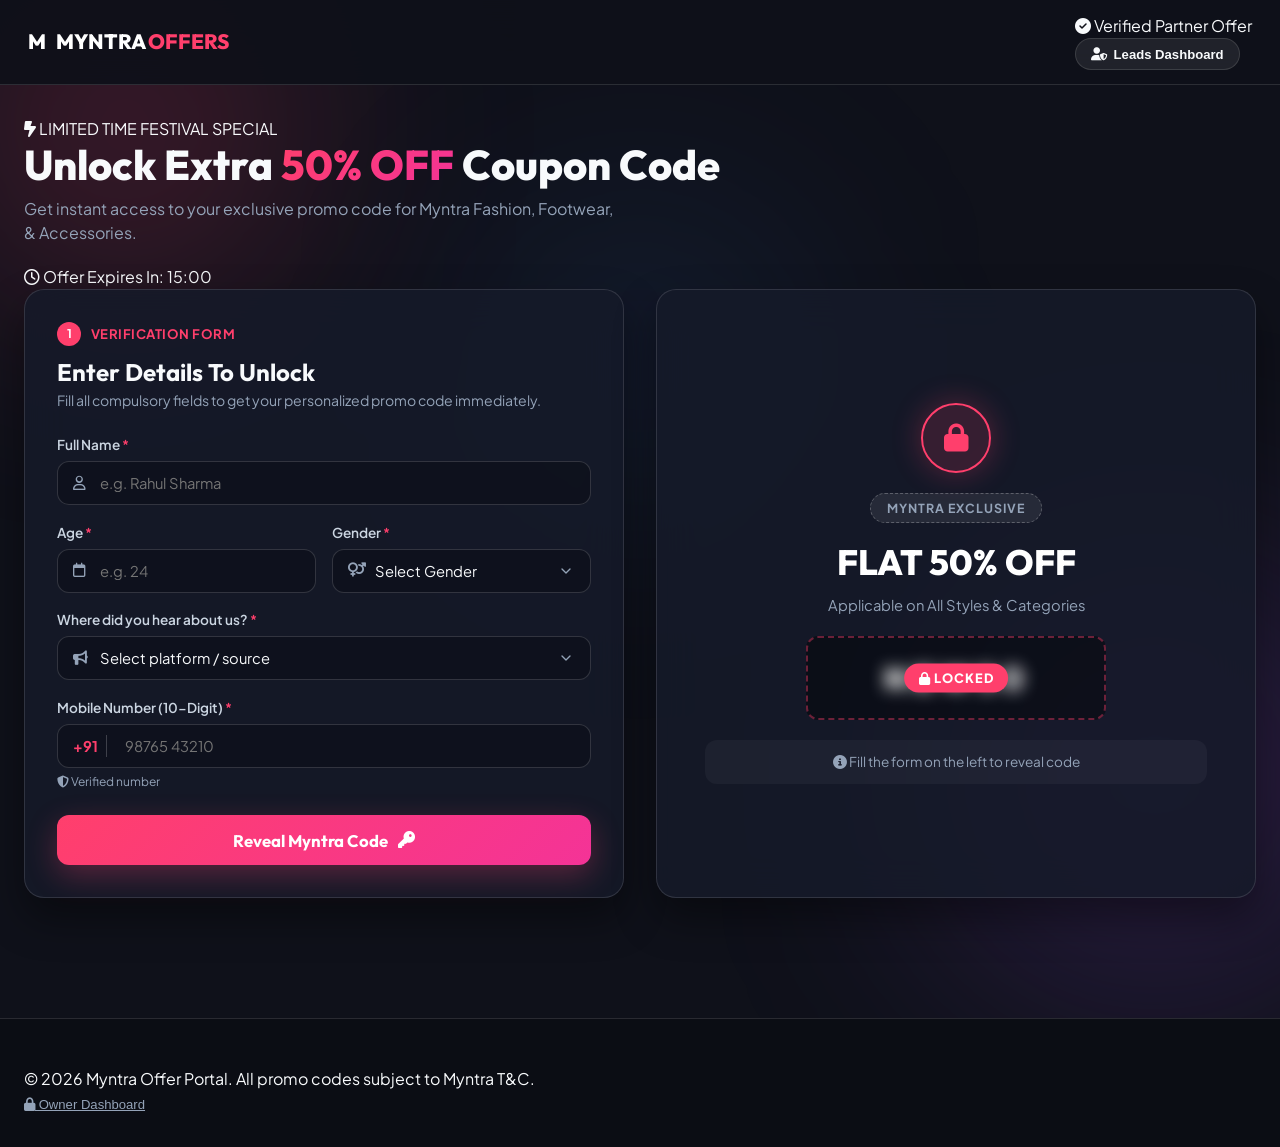
<file: index.html>
<!DOCTYPE html>
<html lang="en">

<head>
    <meta charset="UTF-8">
    <meta name="viewport" content="width=device-width, initial-scale=1.0">
    <title>Myntra Exclusive Offer | Claim Your 50% Off Coupon</title>
    <meta name="description"
        content="Unlock exclusive Myntra discount coupon code NEW50 by filling in your quick details. Flat 50% OFF on top fashion brands!">

    <!-- Google Fonts -->
    <link rel="preconnect" href="https://fonts.googleapis.com">
    <link rel="preconnect" href="https://fonts.gstatic.com" crossorigin>
    <link
        href="https://fonts.googleapis.com/css2?family=Plus+Jakarta+Sans:wght@400;500;600;700;800&family=Outfit:wght@500;600;700;800&display=swap"
        rel="stylesheet">

    <!-- FontAwesome Icons -->
    <link rel="stylesheet" href="https://cdnjs.cloudflare.com/ajax/libs/font-awesome/6.4.0/css/all.min.css">

    <!-- CSS -->
    <link rel="stylesheet" href="styles.css">
</head>

<body>
    <!-- Background Decor Elements -->
    <div class="bg-blur bg-blur-1"></div>
    <div class="bg-blur bg-blur-2"></div>
    <div class="bg-blur bg-blur-3"></div>

    <!-- Canvas for Confetti -->
    <canvas id="confetti-canvas"></canvas>

    <!-- Top Navigation Header -->
    <header class="navbar">
        <div class="nav-container">
            <div class="brand-logo">
                <span class="brand-m">M</span>
                <span class="brand-name">MYNTRA<span class="highlight">OFFERS</span></span>
            </div>
            <div class="nav-badges">
                <span class="badge badge-verified"><i class="fa-solid fa-circle-check"></i> Verified Partner
                    Offer</span>
                <button id="open-admin-btn" class="btn-admin-trigger" title="Owner Lead Dashboard">
                    <i class="fa-solid fa-user-shield"></i> Leads Dashboard
                </button>
            </div>
        </div>
    </header>

    <!-- Main Content Container -->
    <main class="main-wrapper">
        <div class="container">

            <!-- Banner & Headline -->
            <section class="hero-section">
                <div class="tag-pill">
                    <i class="fa-solid fa-bolt-lightning"></i> LIMITED TIME FESTIVAL SPECIAL
                </div>
                <h1 class="hero-title">Unlock Extra <span class="text-gradient">50% OFF</span> Coupon Code</h1>
                <p class="hero-subtitle">Get instant access to your exclusive promo code for Myntra Fashion, Footwear, &
                    Accessories.</p>

                <div class="timer-card">
                    <i class="fa-regular fa-clock"></i> Offer Expires In: <span id="countdown">14:59</span>
                </div>
            </section>

            <!-- Card Layout (Form + Offer Preview) -->
            <div class="card-grid">

                <!-- Left Column: Form -->
                <div class="glass-card form-card">
                    <div class="card-header">
                        <div class="step-indicator">
                            <span class="step-circle active">1</span>
                            <span class="step-label">Verification Form</span>
                        </div>
                        <h2>Enter Details To Unlock</h2>
                        <p>Fill all compulsory fields to get your personalized promo code immediately.</p>
                    </div>

                    <form id="couponForm" class="styled-form" novalidate>

                        <!-- Full Name -->
                        <div class="form-group">
                            <label for="fullName">Full Name <span class="req">*</span></label>
                            <div class="input-wrapper">
                                <i class="fa-regular fa-user field-icon"></i>
                                <input type="text" id="fullName" placeholder="e.g. Rahul Sharma" required
                                    autocomplete="name">
                            </div>
                            <span class="error-msg" id="nameError">Please enter your valid name</span>
                        </div>

                        <!-- Age & Gender Row -->
                        <div class="form-row">
                            <!-- Age -->
                            <div class="form-group col-half">
                                <label for="age">Age <span class="req">*</span></label>
                                <div class="input-wrapper">
                                    <i class="fa-regular fa-calendar field-icon"></i>
                                    <input type="number" id="age" min="10" max="120" placeholder="e.g. 24" required>
                                </div>
                                <span class="error-msg" id="ageError">Enter valid age (10-120)</span>
                            </div>

                            <!-- Gender -->
                            <div class="form-group col-half">
                                <label for="gender">Gender <span class="req">*</span></label>
                                <div class="input-wrapper">
                                    <i class="fa-solid fa-venus-mars field-icon"></i>
                                    <select id="gender" required>
                                        <option value="" disabled selected>Select Gender</option>
                                        <option value="Male">Male</option>
                                        <option value="Female">Female</option>
                                        <option value="Other">Other</option>
                                        <option value="Prefer not to say">Prefer not to say</option>
                                    </select>
                                </div>
                                <span class="error-msg" id="genderError">Please select gender</span>
                            </div>
                        </div>

                        <!-- Where did you hear from us -->
                        <div class="form-group">
                            <label for="source">Where did you hear about us? <span class="req">*</span></label>
                            <div class="input-wrapper">
                                <i class="fa-solid fa-bullhorn field-icon"></i>
                                <select id="source" required>
                                    <option value="" disabled selected>Select platform / source</option>
                                    <option value="Instagram">Instagram Ad / Post</option>
                                    <option value="Facebook">Facebook</option>
                                    <option value="YouTube">YouTube</option>
                                    <option value="Friend / Family">Friend or Family</option>
                                    <option value="Google Search">Google Search</option>
                                    <option value="WhatsApp">WhatsApp Group / Message</option>
                                    <option value="Other">Other</option>
                                </select>
                            </div>
                            <span class="error-msg" id="sourceError">Please select where you heard about this</span>
                        </div>

                        <!-- Mobile Number -->
                        <div class="form-group">
                            <label for="mobile">Mobile Number (10-Digit) <span class="req">*</span></label>
                            <div class="input-wrapper mobile-input-wrapper">
                                <span class="country-prefix">+91</span>
                                <input type="tel" id="mobile" placeholder="98765 43210" maxlength="10" required
                                    autocomplete="tel">
                            </div>
                            <span class="error-msg" id="mobileError">Please enter a valid 10-digit mobile number</span>
                            <small class="field-hint"><i class="fa-solid fa-shield-halved"></i> Verified number</small>
                        </div>

                        <!-- Submit Button -->
                        <button type="submit" id="submitBtn" class="btn-primary">
                            <span>Reveal Myntra Code</span>
                            <i class="fa-solid fa-key"></i>
                        </button>
                    </form>
                </div>

                <!-- Right Column: Locked/Unlocked Coupon Card -->
                <div class="glass-card coupon-display-card">

                    <!-- State 1: Locked View -->
                    <div id="lockedView" class="coupon-box locked">
                        <div class="lock-icon-wrapper">
                            <i class="fa-solid fa-lock"></i>
                        </div>
                        <div class="coupon-brand-badge">MYNTRA EXCLUSIVE</div>
                        <h3 class="coupon-offer-title">FLAT 50% OFF</h3>
                        <p class="coupon-offer-sub">Applicable on All Styles & Categories</p>

                        <div class="coupon-hidden-preview">
                            <span class="blur-code">NEW50</span>
                            <span class="lock-overlay"><i class="fa-solid fa-lock"></i> LOCKED</span>
                        </div>

                        <div class="unlock-steps-info">
                            <p><i class="fa-solid fa-circle-info"></i> Fill the form on the left to reveal code

                        </div>
                    </div>

                    <!-- State 2: Unlocked View (Hidden initially) -->
                    <div id="unlockedView" class="coupon-box unlocked hidden">
                        <div class="success-badge">
                            <i class="fa-solid fa-circle-check"></i> UNLOCKED SUCCESSFUL!
                        </div>
                        <div class="coupon-brand-badge">MYNTRA PROMO CODE</div>

                        <h3 class="coupon-offer-title">CONGRATULATIONS!</h3>
                        <p class="coupon-offer-sub">Your coupon code is ready to use on Myntra app & web.</p>

                        <!-- Revealed Coupon Box -->
                        <div class="code-box-revealed">
                            <div class="code-text" id="couponCode">NEW50</div>
                            <button id="copyBtn" class="btn-copy">
                                <i class="fa-regular fa-copy"></i>
                                <span id="copyText">COPY CODE</span>
                            </button>
                        </div>

                        <div class="coupon-perks">
                            <div class="perk-item"><i class="fa-solid fa-check"></i> Flat 50% Discount</div>
                            <div class="perk-item"><i class="fa-solid fa-check"></i> Valid on Brands & Clearance</div>
                            <div class="perk-item"><i class="fa-solid fa-check"></i> Instant Checkout Discount</div>
                        </div>

                        <a href="https://www.myntra.com" target="_blank" rel="noopener" class="btn-shop">
                            <span>Shop Now on Myntra</span>
                            <i class="fa-solid fa-arrow-right"></i>
                        </a>
                    </div>

                </div>

            </div>
        </div>
    </main>

    <!-- Footer -->
    <footer class="footer">
        <div class="footer-container">
            <p>© 2026 Myntra Offer Portal. All promo codes subject to Myntra T&C.</p>
            <button id="footerAdminBtn" class="footer-admin-link"><i class="fa-solid fa-lock"></i> Owner
                Dashboard</button>
        </div>
    </footer>

    <!-- Owner / Admin Lead Management Modal -->
    <div id="adminModal" class="modal-backdrop hidden">
        <div class="modal-card">
            <div class="modal-header">
                <div>
                    <h2><i class="fa-solid fa-database"></i> Captured User Leads Dashboard</h2>
                    <p class="modal-subtitle">View, search, and export data submitted by users on this page.</p>
                </div>
                <button id="closeAdminBtn" class="btn-close-modal"><i class="fa-solid fa-xmark"></i></button>
            </div>

            <!-- Modal Body: Password protection or Lead Table -->
            <div class="modal-body">

                <!-- Auth Section (if not logged in) -->
                <div id="adminAuthSection" class="admin-auth-box">
                    <div class="auth-icon"><i class="fa-solid fa-shield-halved"></i></div>
                    <h3>Owner Verification</h3>
                    <p>Enter passkey to view stored lead records.</p>
                    <div class="auth-input-group">
                        <input type="password" id="adminPinInput" placeholder="Enter PIN"
                            autocomplete="current-password">
                        <button id="adminLoginBtn" class="btn-primary-sm">Login</button>
                    </div>
                    <span id="authError" class="auth-error-msg hidden">Invalid Access PIN</span>
                </div>

                <!-- Content Section (Shown when authenticated) -->
                <div id="adminDataSection" class="admin-data-box hidden">

                    <div class="table-actions">
                        <div class="search-box">
                            <i class="fa-solid fa-magnifying-glass"></i>
                            <input type="text" id="leadSearchInput" placeholder="Search name, phone, platform...">
                        </div>
                        <div class="action-buttons">
                            <button id="exportCsvBtn" class="btn-action btn-export">
                                <i class="fa-solid fa-file-csv"></i> Download CSV
                            </button>
                            <button id="exportJsonBtn" class="btn-action btn-export-json">
                                <i class="fa-solid fa-code"></i> Download JSON
                            </button>
                            <button id="clearDataBtn" class="btn-action btn-danger">
                                <i class="fa-solid fa-trash-can"></i> Clear All
                            </button>
                        </div>
                    </div>

                    <div class="stats-bar">
                        <span>Total Submissions: <strong id="totalLeadsCount">0</strong></span>
                        <span>Code Revealed: <strong class="badge-tag">NEW50</strong></span>
                    </div>

                    <div class="table-responsive">
                        <table class="leads-table">
                            <thead>
                                <tr>
                                    <th>#</th>
                                    <th>Date & Time</th>
                                    <th>Full Name</th>
                                    <th>Age</th>
                                    <th>Gender</th>
                                    <th>Heard From</th>
                                    <th>Mobile Number</th>
                                </tr>
                            </thead>
                            <tbody id="leadsTableBody">
                                <!-- Dynamic Rows injected here -->
                            </tbody>
                        </table>
                        <div id="emptyLeadsState" class="empty-state hidden">
                            <i class="fa-regular fa-folder-open"></i>
                            <p>No user submissions captured yet. Fill out the main form to test!</p>
                        </div>
                    </div>

                </div>

            </div>
        </div>
    </div>

    <!-- Notification Toast -->
    <div id="toast" class="toast hidden">
        <i class="fa-solid fa-circle-check"></i>
        <span id="toastMsg">Code copied to clipboard!</span>
    </div>

    <!-- Scripts -->
    <script src="script.js"></script>
</body>

</html>
</file>
<file: styles.css>
/* ==========================================================================
   MYNTRA REAL E-COMMERCE & COUPON REVEAL STYLES
   ========================================================================== */

:root {
    --primary: #ff3f6c;
    --primary-hover: #e0325b;
    --primary-gradient: linear-gradient(135deg, #ff3f6c 0%, #f43397 100%);
    --accent-gold: #ffb400;
    --bg-dark: #0f111a;
    --card-bg: rgba(22, 26, 42, 0.85);
    --card-border: rgba(255, 255, 255, 0.12);
    --input-bg: rgba(13, 16, 27, 0.7);
    --input-border: rgba(255, 255, 255, 0.15);
    --input-focus: #ff3f6c;
    --text-main: #f8fafc;
    --text-muted: #94a3b8;
    --text-dark: #1e293b;
    --success: #10b981;
    --error: #ef4444;
    --radius-lg: 20px;
    --radius-md: 12px;
    --font-main: 'Plus Jakarta Sans', sans-serif;
    --font-heading: 'Outfit', sans-serif;
    --shadow-glow: 0 10px 30px rgba(255, 63, 108, 0.3);
}

/* Global Reset */
* {
    margin: 0;
    padding: 0;
    box-sizing: border-box;
}

body {
    font-family: var(--font-main);
    background-color: var(--bg-dark);
    color: var(--text-main);
    min-height: 100vh;
    overflow-x: hidden;
    position: relative;
    line-height: 1.5;
}

/* Top Announcement Ticker Bar */
.announcement-bar {
    background: var(--primary-gradient);
    color: white;
    font-size: 0.82rem;
    font-weight: 600;
    text-align: center;
    padding: 0.4rem 1rem;
    letter-spacing: 0.3px;
}
.announcement-bar strong {
    font-weight: 800;
}

/* Background Ambient Glow */
.bg-blur {
    position: fixed;
    border-radius: 50%;
    filter: blur(120px);
    z-index: -1;
    pointer-events: none;
}
.bg-blur-1 {
    width: 350px;
    height: 350px;
    background: rgba(255, 63, 108, 0.22);
    top: -50px;
    left: -50px;
}
.bg-blur-2 {
    width: 450px;
    height: 450px;
    background: rgba(168, 85, 247, 0.18);
    bottom: -100px;
    right: -100px;
}
.bg-blur-3 {
    width: 300px;
    height: 300px;
    background: rgba(59, 130, 246, 0.12);
    top: 40%;
    left: 50%;
    transform: translate(-50%, -50%);
}

/* Canvas Confetti */
#confetti-canvas {
    position: fixed;
    top: 0;
    left: 0;
    width: 100vw;
    height: 100vh;
    pointer-events: none;
    z-index: 999;
}

/* Navbar */
.navbar {
    width: 100%;
    padding: 0.9rem 1.75rem;
    border-bottom: 1px solid var(--card-border);
    backdrop-filter: blur(20px);
    background: rgba(15, 17, 26, 0.92);
    position: sticky;
    top: 0;
    z-index: 50;
}
.nav-container {
    max-width: 1280px;
    margin: 0 auto;
    display: flex;
    justify-content: space-between;
    align-items: center;
    gap: 1.25rem;
}

.brand-logo {
    display: flex;
    align-items: center;
    gap: 0.6rem;
    font-family: var(--font-heading);
    font-weight: 800;
    font-size: 1.3rem;
    text-decoration: none;
    color: white;
}
.myntra-logo-svg {
    filter: drop-shadow(0 2px 8px rgba(255, 63, 108, 0.4));
}
.brand-name .highlight {
    color: var(--primary);
    margin-left: 2px;
}

/* Navigation Links */
.nav-categories {
    display: flex;
    align-items: center;
    gap: 1.5rem;
}
.cat-link {
    color: #e2e8f0;
    text-decoration: none;
    font-size: 0.85rem;
    font-weight: 700;
    letter-spacing: 0.5px;
    position: relative;
    padding: 0.4rem 0;
    transition: color 0.2s ease;
}
.cat-link:hover, .cat-link.active {
    color: var(--primary);
}
.cat-link::after {
    content: '';
    position: absolute;
    bottom: 0;
    left: 0;
    width: 0;
    height: 2px;
    background: var(--primary);
    transition: width 0.25s ease;
}
.cat-link:hover::after, .cat-link.active::after {
    width: 100%;
}
.studio-link .tag-new {
    background: var(--primary);
    color: white;
    font-size: 0.65rem;
    padding: 0.1rem 0.35rem;
    border-radius: 4px;
    margin-left: 0.2rem;
    vertical-align: super;
}

/* Nav Search Bar */
.nav-search {
    position: relative;
    flex: 1;
    max-width: 380px;
}
.nav-search .search-icon {
    position: absolute;
    left: 1rem;
    top: 50%;
    transform: translateY(-50%);
    color: var(--text-muted);
    font-size: 0.85rem;
}
.nav-search input {
    padding: 0.6rem 1rem 0.6rem 2.4rem;
    font-size: 0.88rem;
    border-radius: 20px;
    background: rgba(255, 255, 255, 0.06);
    border: 1px solid rgba(255, 255, 255, 0.12);
}
.nav-search input:focus {
    background: rgba(255, 255, 255, 0.1);
    border-color: var(--primary);
}

/* Nav Actions */
.nav-actions {
    display: flex;
    align-items: center;
    gap: 1.25rem;
}
.action-item {
    display: flex;
    flex-direction: column;
    align-items: center;
    font-size: 0.72rem;
    font-weight: 700;
    color: #cbd5e1;
    cursor: pointer;
    position: relative;
    transition: color 0.2s ease;
}
.action-item i {
    font-size: 1.15rem;
    margin-bottom: 0.15rem;
}
.action-item:hover {
    color: var(--primary);
}
.badge-count {
    position: absolute;
    top: -4px;
    right: 2px;
    background: var(--primary);
    color: white;
    font-size: 0.65rem;
    width: 16px;
    height: 16px;
    border-radius: 50%;
    display: flex;
    align-items: center;
    justify-content: center;
    font-weight: 800;
}

.btn-admin-trigger {
    background: rgba(255, 255, 255, 0.08);
    color: var(--text-main);
    border: 1px solid var(--card-border);
    padding: 0.45rem 0.95rem;
    border-radius: 20px;
    font-size: 0.82rem;
    font-weight: 600;
    cursor: pointer;
    transition: all 0.2s ease;
    display: flex;
    align-items: center;
    gap: 0.4rem;
}
.btn-admin-trigger:hover {
    background: rgba(255, 63, 108, 0.2);
    border-color: var(--primary);
    color: white;
}

@media (max-width: 1024px) {
    .nav-categories { display: none; }
    .nav-search { max-width: 240px; }
}

/* Main Layout Wrapper */
.main-wrapper {
    padding: 2rem 1.5rem 4rem;
}
.container {
    max-width: 1240px;
    margin: 0 auto;
}

/* Hero Promotional Banner */
.hero-promo-banner {
    background: linear-gradient(135deg, rgba(255, 63, 108, 0.18) 0%, rgba(168, 85, 247, 0.15) 100%);
    border: 1px solid rgba(255, 63, 108, 0.3);
    border-radius: var(--radius-lg);
    padding: 2.25rem 2.5rem;
    display: flex;
    justify-content: space-between;
    align-items: center;
    margin-bottom: 2rem;
    position: relative;
    overflow: hidden;
    backdrop-filter: blur(10px);
}
.badge-festive {
    display: inline-flex;
    align-items: center;
    gap: 0.4rem;
    background: rgba(255, 63, 108, 0.2);
    color: var(--primary);
    border: 1px solid rgba(255, 63, 108, 0.4);
    padding: 0.35rem 0.9rem;
    border-radius: 20px;
    font-size: 0.78rem;
    font-weight: 800;
    letter-spacing: 0.5px;
    margin-bottom: 0.75rem;
}
.hero-title {
    font-family: var(--font-heading);
    font-size: 2.6rem;
    font-weight: 800;
    line-height: 1.15;
    margin-bottom: 0.5rem;
}
.text-gradient {
    background: var(--primary-gradient);
    -webkit-background-clip: text;
    -webkit-text-fill-color: transparent;
}
.hero-subtitle {
    color: var(--text-muted);
    font-size: 1rem;
    margin-bottom: 1.25rem;
    max-width: 600px;
}
.hero-timer-box {
    display: inline-flex;
    align-items: center;
    gap: 0.5rem;
    background: rgba(255, 180, 0, 0.15);
    color: var(--accent-gold);
    border: 1px solid rgba(255, 180, 0, 0.35);
    padding: 0.45rem 1.1rem;
    border-radius: 30px;
    font-size: 0.88rem;
    font-weight: 700;
}
.hero-timer-box #countdown {
    font-family: monospace;
    font-size: 1.05rem;
}

.hero-promo-badge-card {
    display: flex;
    align-items: center;
    justify-content: center;
}
.floating-coupon-tag {
    background: linear-gradient(135deg, #ff3f6c 0%, #f43397 100%);
    color: white;
    padding: 1.25rem 2rem;
    border-radius: var(--radius-md);
    font-family: var(--font-heading);
    font-size: 1.3rem;
    font-weight: 800;
    box-shadow: 0 15px 35px rgba(255, 63, 108, 0.4);
    transform: rotate(-3deg);
    border: 2px dashed rgba(255, 255, 255, 0.4);
}
.code-preview {
    letter-spacing: 3px;
    background: rgba(0, 0, 0, 0.25);
    padding: 0.2rem 0.6rem;
    border-radius: 6px;
}

@media (max-width: 850px) {
    .hero-promo-banner {
        flex-direction: column;
        align-items: flex-start;
        gap: 1.5rem;
    }
    .hero-title { font-size: 2rem; }
}

/* Category Pills Bar */
.category-pills-bar {
    display: flex;
    gap: 0.75rem;
    overflow-x: auto;
    padding-bottom: 0.5rem;
    margin-bottom: 2.25rem;
    scrollbar-width: none;
}
.pill-btn {
    background: rgba(255, 255, 255, 0.05);
    color: var(--text-main);
    border: 1px solid var(--card-border);
    padding: 0.55rem 1.2rem;
    border-radius: 30px;
    font-family: var(--font-main);
    font-size: 0.85rem;
    font-weight: 700;
    cursor: pointer;
    white-space: nowrap;
    transition: all 0.2s ease;
    display: flex;
    align-items: center;
    gap: 0.5rem;
}
.pill-btn:hover, .pill-btn.active {
    background: var(--primary);
    border-color: var(--primary);
    color: white;
    box-shadow: var(--shadow-glow);
}

/* Coupon Claim Section Header */
.section-title-wrap {
    margin-bottom: 1.5rem;
}
.section-title-wrap h2 {
    font-family: var(--font-heading);
    font-size: 1.75rem;
    font-weight: 800;
    display: flex;
    align-items: center;
    gap: 0.6rem;
}
.section-title-wrap p {
    color: var(--text-muted);
    font-size: 0.92rem;
}
.text-pink {
    color: var(--primary);
}

/* Card Grid Layout */
.card-grid {
    display: grid;
    grid-template-columns: 1fr 1fr;
    gap: 2rem;
    margin-bottom: 3.5rem;
}

@media (max-width: 900px) {
    .card-grid {
        grid-template-columns: 1fr;
    }
}

/* Glassmorphism Form Card & Coupon Card */
.glass-card {
    background: var(--card-bg);
    border: 1px solid var(--card-border);
    backdrop-filter: blur(20px);
    border-radius: var(--radius-lg);
    padding: 2rem;
    box-shadow: 0 20px 40px rgba(0, 0, 0, 0.4);
}

.card-header {
    margin-bottom: 1.5rem;
}
.step-indicator {
    display: flex;
    align-items: center;
    gap: 0.6rem;
    margin-bottom: 0.5rem;
}
.step-circle {
    width: 24px;
    height: 24px;
    border-radius: 50%;
    background: var(--primary);
    color: white;
    display: flex;
    align-items: center;
    justify-content: center;
    font-size: 0.75rem;
    font-weight: 700;
}
.step-label {
    font-size: 0.82rem;
    text-transform: uppercase;
    letter-spacing: 0.5px;
    color: var(--primary);
    font-weight: 700;
}
.card-header h2 {
    font-family: var(--font-heading);
    font-size: 1.5rem;
    font-weight: 700;
}
.card-header p {
    color: var(--text-muted);
    font-size: 0.88rem;
}

.styled-form {
    display: flex;
    flex-direction: column;
    gap: 1.1rem;
}
.form-group {
    display: flex;
    flex-direction: column;
    gap: 0.35rem;
}
.form-row {
    display: flex;
    gap: 1rem;
}
.col-half { flex: 1; }

label {
    font-size: 0.85rem;
    font-weight: 600;
    color: #cbd5e1;
}
label .req { color: var(--primary); }

.input-wrapper {
    position: relative;
    display: flex;
    align-items: center;
}
.field-icon {
    position: absolute;
    left: 1rem;
    color: var(--text-muted);
    font-size: 0.9rem;
    pointer-events: none;
}
input, select {
    width: 100%;
    padding: 0.75rem 1rem 0.75rem 2.6rem;
    background: var(--input-bg);
    border: 1px solid var(--input-border);
    border-radius: var(--radius-md);
    color: var(--text-main);
    font-family: var(--font-main);
    font-size: 0.92rem;
    outline: none;
    transition: all 0.2s ease;
}
select {
    cursor: pointer;
    appearance: none;
    background-image: url("data:image/svg+xml;charset=UTF-8,%3csvg xmlns='http://www.w3.org/2000/svg' viewBox='0 0 24 24' fill='none' stroke='%2394a3b8' stroke-width='2' stroke-linecap='round' stroke-linejoin='round'%3e%3cpolyline points='6 9 12 15 18 9'%3e%3c/polyline%3e%3c/svg%3e");
    background-repeat: no-repeat;
    background-position: right 1rem center;
    background-size: 1rem;
    padding-right: 2.5rem;
}
select option {
    background-color: #1a1d2e;
    color: white;
}
input:focus, select:focus {
    border-color: var(--input-focus);
    box-shadow: 0 0 0 3px rgba(255, 63, 108, 0.25);
}

.mobile-input-wrapper {
    position: relative;
}
.country-prefix {
    position: absolute;
    left: 1rem;
    font-weight: 700;
    color: var(--primary);
    font-size: 0.92rem;
    pointer-events: none;
    border-right: 1px solid rgba(255, 255, 255, 0.2);
    padding-right: 0.5rem;
}
.mobile-input-wrapper input {
    padding-left: 4.2rem;
}

.error-msg {
    font-size: 0.78rem;
    color: var(--error);
    display: none;
}
.error-msg.visible {
    display: block;
}
.form-group.has-error input, .form-group.has-error select {
    border-color: var(--error);
    background: rgba(239, 68, 68, 0.08);
}
.field-hint {
    font-size: 0.75rem;
    color: var(--text-muted);
}

.btn-primary {
    margin-top: 0.4rem;
    background: var(--primary-gradient);
    color: white;
    border: none;
    padding: 0.9rem 1.5rem;
    border-radius: var(--radius-md);
    font-family: var(--font-heading);
    font-size: 1.05rem;
    font-weight: 700;
    cursor: pointer;
    transition: all 0.25s ease;
    box-shadow: var(--shadow-glow);
    display: flex;
    align-items: center;
    justify-content: center;
    gap: 0.6rem;
    width: 100%;
}
.btn-primary:hover {
    transform: translateY(-2px);
    box-shadow: 0 15px 35px rgba(255, 63, 108, 0.45);
}

/* Coupon Box Container */
.coupon-display-card {
    min-height: 480px;
    display: flex;
    flex-direction: column;
    justify-content: center;
}
.coupon-box {
    text-align: center;
    padding: 1.5rem 1rem;
    display: flex;
    flex-direction: column;
    align-items: center;
    gap: 1.25rem;
    width: 100%;
}
.coupon-brand-badge {
    background: rgba(255, 255, 255, 0.08);
    border: 1px dashed rgba(255, 255, 255, 0.25);
    padding: 0.3rem 1rem;
    border-radius: 20px;
    font-size: 0.78rem;
    font-weight: 700;
    letter-spacing: 1px;
    color: var(--text-muted);
}
.coupon-offer-title {
    font-family: var(--font-heading);
    font-size: 2.2rem;
    font-weight: 800;
    color: #ffffff;
    line-height: 1.1;
}
.coupon-offer-sub {
    color: var(--text-muted);
    font-size: 0.92rem;
    margin-top: -0.5rem;
}

.lock-icon-wrapper {
    width: 70px;
    height: 70px;
    border-radius: 50%;
    background: rgba(255, 63, 108, 0.15);
    border: 2px solid var(--primary);
    display: flex;
    align-items: center;
    justify-content: center;
    font-size: 1.75rem;
    color: var(--primary);
    box-shadow: 0 0 30px rgba(255, 63, 108, 0.3);
    animation: pulse 2s infinite;
}
@keyframes pulse {
    0%, 100% { transform: scale(1); box-shadow: 0 0 20px rgba(255, 63, 108, 0.3); }
    50% { transform: scale(1.05); box-shadow: 0 0 35px rgba(255, 63, 108, 0.6); }
}

.coupon-hidden-preview {
    position: relative;
    background: rgba(0, 0, 0, 0.4);
    border: 2px dashed rgba(255, 63, 108, 0.4);
    padding: 1rem 2.5rem;
    border-radius: var(--radius-md);
    width: 100%;
    max-width: 300px;
    overflow: hidden;
}
.blur-code {
    font-family: var(--font-heading);
    font-size: 2rem;
    font-weight: 800;
    letter-spacing: 6px;
    filter: blur(8px);
    user-select: none;
    color: #ffffff;
}
.lock-overlay {
    position: absolute;
    top: 50%;
    left: 50%;
    transform: translate(-50%, -50%);
    background: var(--primary);
    color: white;
    padding: 0.3rem 0.9rem;
    border-radius: 20px;
    font-size: 0.8rem;
    font-weight: 800;
    letter-spacing: 1px;
    white-space: nowrap;
}

.unlock-steps-info {
    font-size: 0.85rem;
    color: var(--text-muted);
    background: rgba(255, 255, 255, 0.04);
    padding: 0.75rem 1.25rem;
    border-radius: var(--radius-md);
    width: 100%;
}

.coupon-box.unlocked {
    animation: fadeInUp 0.5s ease forwards;
}
@keyframes fadeInUp {
    from { opacity: 0; transform: translateY(20px); }
    to { opacity: 1; transform: translateY(0); }
}
.success-badge {
    background: rgba(16, 185, 129, 0.18);
    color: var(--success);
    border: 1px solid rgba(16, 185, 129, 0.4);
    padding: 0.45rem 1.2rem;
    border-radius: 30px;
    font-size: 0.85rem;
    font-weight: 700;
}

.code-box-revealed {
    background: linear-gradient(135deg, rgba(255, 63, 108, 0.25) 0%, rgba(244, 51, 151, 0.25) 100%);
    border: 2px dashed var(--primary);
    padding: 1.25rem 1.5rem;
    border-radius: var(--radius-md);
    width: 100%;
    max-width: 340px;
    display: flex;
    align-items: center;
    justify-content: space-between;
    box-shadow: var(--shadow-glow);
}
.code-text {
    font-family: var(--font-heading);
    font-size: 2.2rem;
    font-weight: 800;
    color: #ffffff;
    letter-spacing: 4px;
}
.btn-copy {
    background: #ffffff;
    color: var(--primary);
    border: none;
    padding: 0.6rem 1rem;
    border-radius: 8px;
    font-weight: 700;
    font-size: 0.8rem;
    cursor: pointer;
    transition: all 0.2s ease;
    display: flex;
    align-items: center;
    gap: 0.4rem;
    white-space: nowrap;
}
.btn-copy:hover { background: #f1f5f9; transform: scale(1.04); }
.btn-copy.copied { background: var(--success); color: white; }

.coupon-perks {
    display: flex;
    flex-direction: column;
    gap: 0.4rem;
    text-align: left;
    width: 100%;
    max-width: 320px;
    font-size: 0.85rem;
    color: #cbd5e1;
}
.perk-item i { color: var(--success); margin-right: 0.4rem; }

.btn-shop {
    background: #ffffff;
    color: var(--text-dark);
    text-decoration: none;
    padding: 0.9rem 1.5rem;
    border-radius: var(--radius-md);
    font-family: var(--font-heading);
    font-weight: 800;
    font-size: 1rem;
    display: flex;
    align-items: center;
    justify-content: center;
    gap: 0.6rem;
    width: 100%;
    max-width: 340px;
    transition: all 0.25s ease;
}
.btn-shop:hover {
    background: #f8fafc;
    transform: translateY(-2px);
}

/* Trending Products Grid */
.products-section {
    margin-bottom: 4rem;
}
.products-grid {
    display: grid;
    grid-template-columns: repeat(auto-fill, minmax(280px, 1fr));
    gap: 1.5rem;
}
.product-card {
    background: var(--card-bg);
    border: 1px solid var(--card-border);
    border-radius: var(--radius-md);
    overflow: hidden;
    transition: all 0.3s ease;
    display: flex;
    flex-direction: column;
}
.product-card:hover {
    transform: translateY(-6px);
    border-color: rgba(255, 63, 108, 0.4);
    box-shadow: 0 15px 30px rgba(0, 0, 0, 0.5);
}
.product-img-wrap {
    position: relative;
    width: 100%;
    height: 280px;
    overflow: hidden;
    background: #1e2436;
}
.product-img {
    width: 100%;
    height: 100%;
    object-fit: cover;
    transition: transform 0.4s ease;
}
.product-card:hover .product-img {
    transform: scale(1.06);
}
.discount-badge {
    position: absolute;
    top: 1rem;
    left: 1rem;
    background: var(--primary);
    color: white;
    font-size: 0.75rem;
    font-weight: 800;
    padding: 0.25rem 0.6rem;
    border-radius: 4px;
    box-shadow: 0 4px 10px rgba(255, 63, 108, 0.4);
}
.wishlist-btn {
    position: absolute;
    top: 1rem;
    right: 1rem;
    background: rgba(0, 0, 0, 0.5);
    color: white;
    border: none;
    width: 34px;
    height: 34px;
    border-radius: 50%;
    display: flex;
    align-items: center;
    justify-content: center;
    cursor: pointer;
    transition: all 0.2s ease;
}
.wishlist-btn:hover {
    background: var(--primary);
}

.product-info {
    padding: 1.25rem;
    display: flex;
    flex-direction: column;
    flex: 1;
}
.product-brand {
    font-family: var(--font-heading);
    font-size: 1rem;
    font-weight: 800;
    color: #ffffff;
    margin-bottom: 0.15rem;
}
.product-title {
    font-size: 0.85rem;
    color: var(--text-muted);
    margin-bottom: 0.85rem;
    white-space: nowrap;
    overflow: hidden;
    text-overflow: ellipsis;
}
.price-row {
    display: flex;
    align-items: center;
    gap: 0.6rem;
    margin-bottom: 1rem;
    margin-top: auto;
}
.price-offer {
    font-size: 1.15rem;
    font-weight: 800;
    color: #ffffff;
}
.price-mrp {
    font-size: 0.88rem;
    color: var(--text-muted);
    text-decoration: line-through;
}
.coupon-tag {
    font-size: 0.72rem;
    background: rgba(16, 185, 129, 0.15);
    color: var(--success);
    border: 1px solid rgba(16, 185, 129, 0.3);
    padding: 0.15rem 0.4rem;
    border-radius: 4px;
    font-weight: 700;
}
.btn-add-bag {
    width: 100%;
    background: rgba(255, 255, 255, 0.08);
    color: white;
    border: 1px solid var(--card-border);
    padding: 0.65rem;
    border-radius: 8px;
    font-family: var(--font-main);
    font-size: 0.85rem;
    font-weight: 700;
    cursor: pointer;
    transition: all 0.2s ease;
    display: flex;
    align-items: center;
    justify-content: center;
    gap: 0.4rem;
}
.btn-add-bag:hover {
    background: var(--primary);
    border-color: var(--primary);
}

/* Trust Bar */
.trust-bar {
    background: rgba(255, 255, 255, 0.03);
    border-top: 1px solid var(--card-border);
    border-bottom: 1px solid var(--card-border);
    padding: 2rem 1.5rem;
}
.trust-container {
    max-width: 1240px;
    margin: 0 auto;
    display: grid;
    grid-template-columns: repeat(auto-fit, minmax(280px, 1fr));
    gap: 2rem;
}
.trust-item {
    display: flex;
    align-items: center;
    gap: 1rem;
}
.trust-item i {
    font-size: 2.2rem;
    color: var(--primary);
}
.trust-item h4 {
    font-family: var(--font-heading);
    font-size: 1rem;
    font-weight: 800;
    color: white;
}
.trust-item p {
    font-size: 0.82rem;
    color: var(--text-muted);
}

/* Footer */
.footer {
    padding: 3rem 1.5rem 2rem;
    background: #0b0d14;
    border-top: 1px solid var(--card-border);
}
.footer-container {
    max-width: 1240px;
    margin: 0 auto;
}
.footer-grid {
    display: grid;
    grid-template-columns: repeat(auto-fit, minmax(220px, 1fr));
    gap: 2.5rem;
    margin-bottom: 2.5rem;
}
.footer-col h4 {
    font-family: var(--font-heading);
    font-size: 0.85rem;
    font-weight: 800;
    color: white;
    letter-spacing: 0.5px;
    margin-bottom: 1rem;
}
.footer-col a {
    display: block;
    color: var(--text-muted);
    text-decoration: none;
    font-size: 0.85rem;
    margin-bottom: 0.5rem;
    transition: color 0.2s ease;
}
.footer-col a:hover {
    color: var(--primary);
}
.app-download-btns {
    display: flex;
    flex-direction: column;
    gap: 0.75rem;
}
.btn-store {
    background: rgba(255, 255, 255, 0.08);
    color: white;
    border: 1px solid var(--card-border);
    padding: 0.6rem 1rem;
    border-radius: 8px;
    font-size: 0.85rem;
    font-weight: 700;
    text-decoration: none;
    display: inline-flex;
    align-items: center;
    gap: 0.5rem;
    width: fit-content;
}
.btn-store:hover {
    background: rgba(255, 255, 255, 0.15);
}

.footer-bottom {
    border-top: 1px solid rgba(255, 255, 255, 0.08);
    padding-top: 1.5rem;
    display: flex;
    justify-content: space-between;
    align-items: center;
    flex-wrap: wrap;
    gap: 1rem;
    font-size: 0.82rem;
    color: var(--text-muted);
}
.footer-admin-link {
    background: transparent;
    border: none;
    color: var(--text-muted);
    font-size: 0.82rem;
    cursor: pointer;
    text-decoration: underline;
}
.footer-admin-link:hover { color: var(--primary); }

/* Modal Styling */
.modal-backdrop {
    position: fixed;
    top: 0;
    left: 0;
    width: 100vw;
    height: 100vh;
    background: rgba(0, 0, 0, 0.85);
    backdrop-filter: blur(10px);
    z-index: 1000;
    display: flex;
    align-items: center;
    justify-content: center;
    padding: 1.5rem;
}
.modal-card {
    background: #141724;
    border: 1px solid var(--card-border);
    width: 100%;
    max-width: 950px;
    max-height: 90vh;
    border-radius: var(--radius-lg);
    display: flex;
    flex-direction: column;
    box-shadow: 0 25px 50px -12px rgba(0, 0, 0, 0.7);
    overflow: hidden;
}
.modal-header {
    padding: 1.5rem 2rem;
    border-bottom: 1px solid var(--card-border);
    display: flex;
    justify-content: space-between;
    align-items: center;
    background: rgba(255, 255, 255, 0.02);
}
.modal-header h2 {
    font-family: var(--font-heading);
    font-size: 1.4rem;
    font-weight: 700;
    display: flex;
    align-items: center;
    gap: 0.6rem;
}
.modal-subtitle {
    font-size: 0.85rem;
    color: var(--text-muted);
}
.btn-close-modal {
    background: rgba(255, 255, 255, 0.08);
    border: none;
    color: var(--text-main);
    width: 36px;
    height: 36px;
    border-radius: 50%;
    cursor: pointer;
    display: flex;
    align-items: center;
    justify-content: center;
    font-size: 1.1rem;
}
.btn-close-modal:hover {
    background: rgba(239, 68, 68, 0.2);
    color: var(--error);
}

.modal-body {
    padding: 1.75rem 2rem;
    overflow-y: auto;
    flex: 1;
}

.admin-auth-box {
    max-width: 380px;
    margin: 2rem auto;
    text-align: center;
    padding: 2rem;
    background: rgba(255, 255, 255, 0.03);
    border: 1px solid var(--card-border);
    border-radius: var(--radius-md);
}
.auth-icon {
    font-size: 2.5rem;
    color: var(--primary);
    margin-bottom: 0.75rem;
}
.admin-auth-box h3 {
    font-size: 1.25rem;
    margin-bottom: 0.35rem;
}
.admin-auth-box p {
    font-size: 0.85rem;
    color: var(--text-muted);
    margin-bottom: 1.25rem;
}
.auth-input-group {
    display: flex;
    gap: 0.5rem;
}
.auth-input-group input { padding-left: 1rem; }
.btn-primary-sm {
    background: var(--primary-gradient);
    color: white;
    border: none;
    padding: 0.75rem 1.25rem;
    border-radius: var(--radius-md);
    font-weight: 700;
    cursor: pointer;
}
.auth-error-msg {
    color: var(--error);
    font-size: 0.8rem;
    margin-top: 0.5rem;
    display: block;
}

.table-actions {
    display: flex;
    justify-content: space-between;
    align-items: center;
    gap: 1rem;
    margin-bottom: 1.25rem;
    flex-wrap: wrap;
}
.search-box {
    position: relative;
    flex: 1;
    min-width: 240px;
}
.search-box i {
    position: absolute;
    left: 1rem;
    top: 50%;
    transform: translateY(-50%);
    color: var(--text-muted);
}
.search-box input {
    padding-left: 2.5rem;
    padding-top: 0.6rem;
    padding-bottom: 0.6rem;
}

.action-buttons {
    display: flex;
    gap: 0.5rem;
}
.btn-action {
    padding: 0.6rem 1rem;
    border-radius: 8px;
    font-size: 0.85rem;
    font-weight: 600;
    border: none;
    cursor: pointer;
    display: flex;
    align-items: center;
    gap: 0.4rem;
    transition: all 0.2s ease;
}
.btn-export { background: #10b981; color: white; }
.btn-export:hover { background: #059669; }
.btn-export-json { background: #3b82f6; color: white; }
.btn-export-json:hover { background: #2563eb; }
.btn-danger {
    background: rgba(239, 68, 68, 0.15);
    color: var(--error);
    border: 1px solid rgba(239, 68, 68, 0.3);
}
.btn-danger:hover { background: var(--error); color: white; }

.stats-bar {
    display: flex;
    justify-content: space-between;
    background: rgba(255, 255, 255, 0.03);
    padding: 0.6rem 1rem;
    border-radius: 8px;
    font-size: 0.85rem;
    color: var(--text-muted);
    margin-bottom: 1rem;
}
.badge-tag {
    background: rgba(255, 63, 108, 0.2);
    color: var(--primary);
    padding: 0.1rem 0.5rem;
    border-radius: 4px;
    font-weight: 700;
}

.table-responsive {
    overflow-x: auto;
    border: 1px solid var(--card-border);
    border-radius: var(--radius-md);
    background: rgba(0, 0, 0, 0.2);
}
.leads-table {
    width: 100%;
    border-collapse: collapse;
    text-align: left;
    font-size: 0.88rem;
}
.leads-table th {
    background: rgba(255, 255, 255, 0.05);
    padding: 0.85rem 1rem;
    color: #cbd5e1;
    font-weight: 700;
    border-bottom: 1px solid var(--card-border);
    white-space: nowrap;
}
.leads-table td {
    padding: 0.85rem 1rem;
    border-bottom: 1px solid rgba(255, 255, 255, 0.05);
    color: var(--text-main);
    white-space: nowrap;
}
.leads-table tr:hover { background: rgba(255, 255, 255, 0.03); }

.empty-state {
    padding: 3rem 1rem;
    text-align: center;
    color: var(--text-muted);
}
.empty-state i {
    font-size: 2.5rem;
    margin-bottom: 0.5rem;
    opacity: 0.5;
}

/* Toast */
.toast {
    position: fixed;
    bottom: 2rem;
    right: 2rem;
    background: #ffffff;
    color: var(--text-dark);
    padding: 0.9rem 1.5rem;
    border-radius: 30px;
    box-shadow: 0 10px 30px rgba(0, 0, 0, 0.5);
    display: flex;
    align-items: center;
    gap: 0.6rem;
    font-weight: 700;
    font-size: 0.9rem;
    z-index: 2000;
    animation: toastIn 0.3s cubic-bezier(0.175, 0.885, 0.32, 1.275);
}
.toast i { color: var(--success); font-size: 1.1rem; }
@keyframes toastIn {
    from { opacity: 0; transform: translateY(30px); }
    to { opacity: 1; transform: translateY(0); }
}
.hidden { display: none !important; }
</file>
